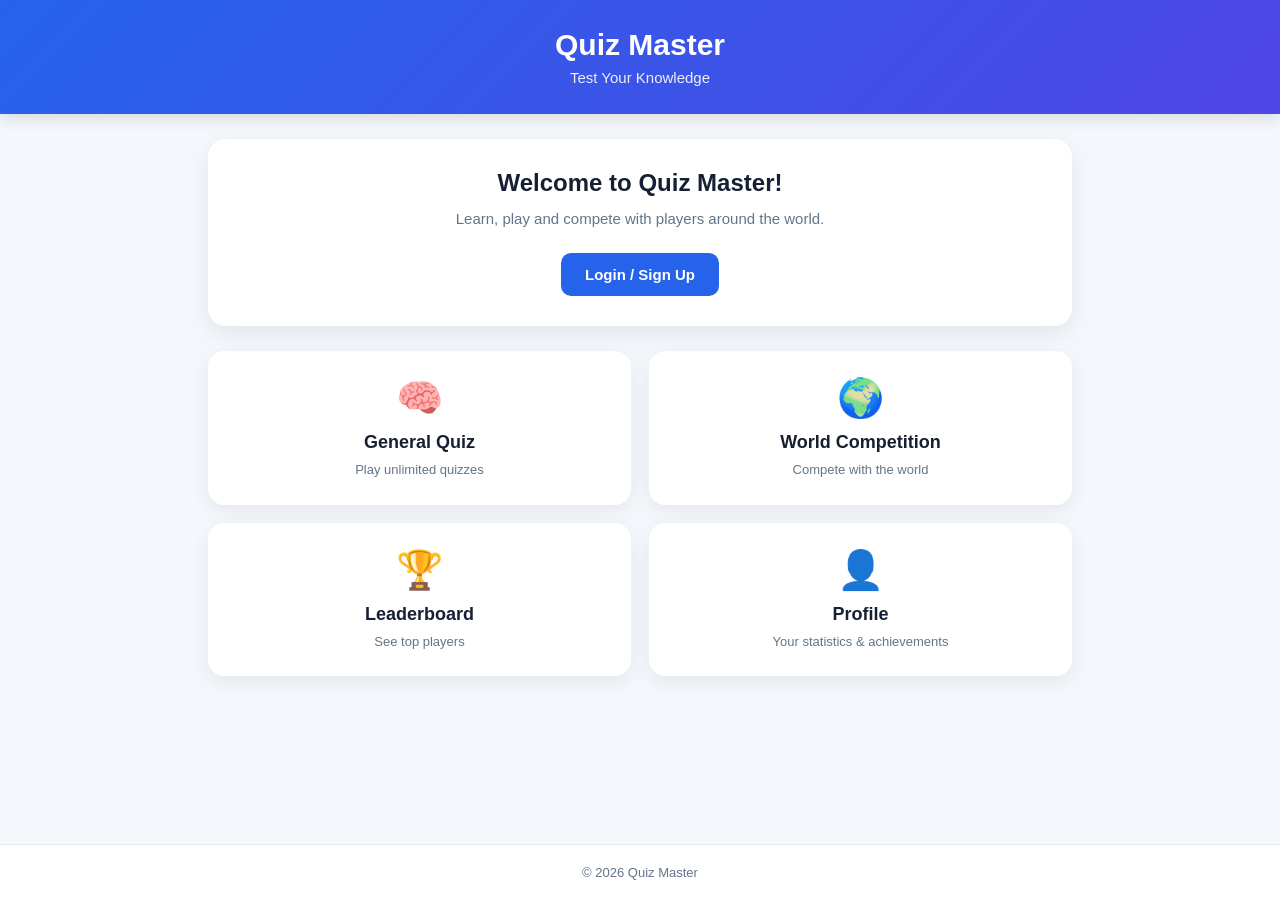
<file: index.html>
<!DOCTYPE html>
<html lang="en">
<head>
    <meta charset="UTF-8">
    <meta name="viewport" content="width=device-width, initial-scale=1.0">
    <title>Quiz Master</title>

    <link rel="stylesheet" href="css/style.css">
</head>

<body>

    <div class="app">

        <header class="top-bar">
            <h1>Quiz Master</h1>
            <p>Test Your Knowledge</p>
        </header>

        <main class="home-container">

            <section class="welcome-card">
                <h2>Welcome to Quiz Master!</h2>
                <p>Learn, play and compete with players around the world.</p>

                <button onclick="openLogin()">Login / Sign Up</button>
            </section>

            <section class="menu-grid">

                <div class="menu-card" onclick="openQuiz()">
                    <span>🧠</span>
                    <h3>General Quiz</h3>
                    <p>Play unlimited quizzes</p>
                </div>

                <div class="menu-card" onclick="openCompetition()">
                    <span>🌍</span>
                    <h3>World Competition</h3>
                    <p>Compete with the world</p>
                </div>

                <div class="menu-card" onclick="openLeaderboard()">
                    <span>🏆</span>
                    <h3>Leaderboard</h3>
                    <p>See top players</p>
                </div>

                <div class="menu-card" onclick="openProfile()">
                    <span>👤</span>
                    <h3>Profile</h3>
                    <p>Your statistics & achievements</p>
                </div>

            </section>

        </main>

        <footer>
            <p>© 2026 Quiz Master</p>
        </footer>

    </div>

    <script src="js/app.js"></script>

</body>
</html>
</file>
<file: css/style.css>
* {
    margin: 0;
    padding: 0;
    box-sizing: border-box;
}

html {
    font-size: 16px;
}

body {
    font-family: Arial, Helvetica, sans-serif;
    background: #f4f7fb;
    color: #172033;
    min-height: 100vh;
}

button {
    font-family: inherit;
}

.app {
    width: 100%;
    min-height: 100vh;
    display: flex;
    flex-direction: column;
}

/* Top Header */

.top-bar {
    width: 100%;
    padding: 28px 20px;
    text-align: center;
    background: linear-gradient(135deg, #2563eb, #4f46e5);
    color: #ffffff;
    box-shadow: 0 4px 15px rgba(0, 0, 0, 0.12);
}

.top-bar h1 {
    font-size: 30px;
    font-weight: 800;
    margin-bottom: 7px;
}

.top-bar p {
    font-size: 15px;
    opacity: 0.9;
}

/* Main */

.home-container {
    width: 100%;
    max-width: 900px;
    margin: 0 auto;
    padding: 25px 18px 40px;
    flex: 1;
}

/* Welcome Card */

.welcome-card {
    background: #ffffff;
    border-radius: 18px;
    padding: 30px 22px;
    text-align: center;
    box-shadow: 0 8px 25px rgba(0, 0, 0, 0.08);
    margin-bottom: 25px;
}

.welcome-card h2 {
    font-size: 24px;
    margin-bottom: 10px;
}

.welcome-card p {
    font-size: 15px;
    line-height: 1.6;
    color: #64748b;
    margin-bottom: 22px;
}

.welcome-card button {
    border: none;
    background: #2563eb;
    color: #ffffff;
    padding: 13px 24px;
    border-radius: 10px;
    font-size: 15px;
    font-weight: 700;
    cursor: pointer;
    transition: 0.2s ease;
}

.welcome-card button:hover {
    background: #1d4ed8;
}

.welcome-card button:active {
    transform: scale(0.97);
}

/* Menu */

.menu-grid {
    display: grid;
    grid-template-columns: repeat(2, 1fr);
    gap: 18px;
}

.menu-card {
    background: #ffffff;
    border-radius: 16px;
    padding: 25px 18px;
    text-align: center;
    box-shadow: 0 6px 20px rgba(0, 0, 0, 0.07);
    cursor: pointer;
    transition: transform 0.2s ease, box-shadow 0.2s ease;
}

.menu-card:hover {
    transform: translateY(-3px);
    box-shadow: 0 10px 25px rgba(0, 0, 0, 0.1);
}

.menu-card:active {
    transform: scale(0.98);
}

.menu-card span {
    display: block;
    font-size: 38px;
    margin-bottom: 12px;
}

.menu-card h3 {
    font-size: 18px;
    margin-bottom: 7px;
}

.menu-card p {
    font-size: 13px;
    line-height: 1.5;
    color: #64748b;
}

/* Footer */

footer {
    width: 100%;
    text-align: center;
    padding: 20px;
    background: #ffffff;
    border-top: 1px solid #e5e7eb;
}

footer p {
    font-size: 13px;
    color: #64748b;
}

/* Mobile */

@media (max-width: 600px) {

    .top-bar {
        padding: 24px 16px;
    }

    .top-bar h1 {
        font-size: 26px;
    }

    .top-bar p {
        font-size: 14px;
    }

    .home-container {
        padding: 20px 14px 30px;
    }

    .welcome-card {
        padding: 25px 18px;
        border-radius: 16px;
    }

    .welcome-card h2 {
        font-size: 21px;
    }

    .menu-grid {
        grid-template-columns: 1fr 1fr;
        gap: 12px;
    }

    .menu-card {
        padding: 20px 10px;
        border-radius: 14px;
    }

    .menu-card span {
        font-size: 32px;
    }

    .menu-card h3 {
        font-size: 16px;
    }

    .menu-card p {
        font-size: 12px;
    }
}

/* Very Small Screens */

@media (max-width: 360px) {

    .menu-grid {
        grid-template-columns: 1fr;
    }

    .welcome-card button {
        width: 100%;
    }
}
</file>
